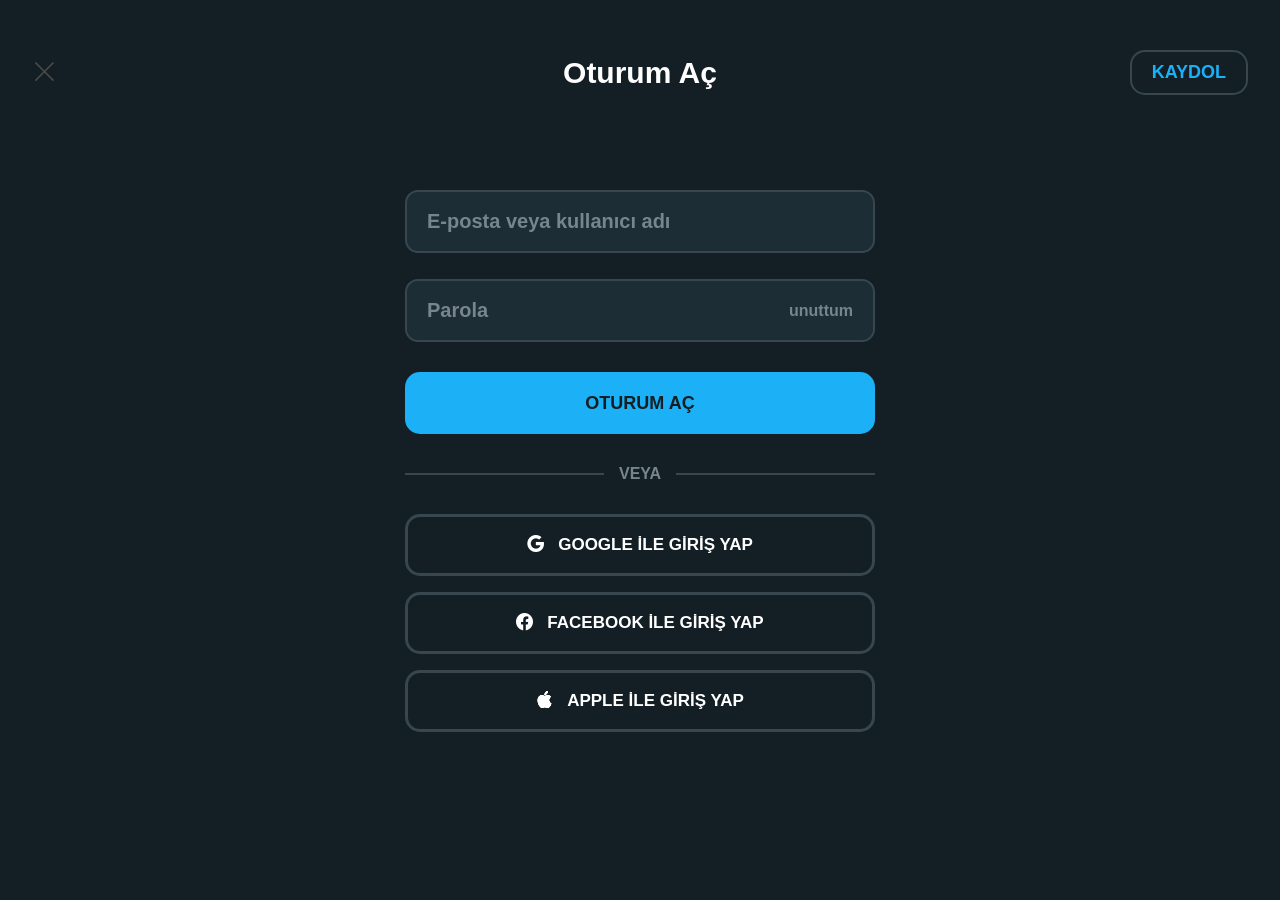
<file: oturum.html>
<!DOCTYPE html>
<html lang="en">
<head>
    <meta charset="UTF-8">
    <meta name="viewport" content="width=device-width, initial-scale=1.0">
    <title>Oturum Aç</title>
        <link rel="stylesheet" href="https://cdn.jsdelivr.net/npm/bootstrap-icons@1.13.1/font/bootstrap-icons.min.css">
        <link rel="stylesheet" href="styleoturum.css">
    </head>
<body>

    <div class="navbar">
            <i class="bi bi-x-lg"></i>
            <h1 class="baslik">Oturum Aç</h1>
            <button class="btnkaydol">KAYDOL</button>

    </div>

    <div class="information">

        <div class="input-group">
        <input class="eposta" type="email" id="email" name="email" placeholder="E-posta veya kullanıcı adı">
    </div>
    <div class="input-group">
        <input class="parola" type="password" id="password" name="password" placeholder="Parola">
        <span class="unuttum">unuttum</span>
    </div>
        <button class="btnoturum">OTURUM AÇ</button>
    

        <div class="veya-bolumu">
            <div class="cizgi"></div>
            <span>VEYA</span>
            <div class="cizgi"></div>
        </div>


   <button class="social-btn google-btn">
        <i class="bi bi-google"></i> GOOGLE İLE GİRİŞ YAP
    </button>
    
    <button class="social-btn facebook-btn">
        <i class="bi bi-facebook"></i> FACEBOOK İLE GİRİŞ YAP
    </button>
    
    <button class="social-btn apple-btn">
        <i class="bi bi-apple"></i> APPLE İLE GİRİŞ YAP
    </button>
</div>

</body>
</html>
</file>
<file: styleoturum.css>
* {
    box-sizing: border-box;
    margin: 0;
    padding: 0;
    font-family: duolingo-sans,sans-serif;
}
body {
    background-color: #131f24;
    color: #4b4b4b;
}

/*NAVBAR*/
.navbar {
    position: relative;
    display: flex;
    justify-content: space-between;
    align-items: center;
    background-color: #131f24;
    padding: 50px 32px;
}

.baslik {
    position: absolute;
    left: 50%;
    transform: translateX(-50%);
    font-size: 30px;
    font-weight: 800;
    color: #fffefe;
    cursor: pointer;
}
.bi-x-lg {
    font-size: 25px;
    color: #4b4b4b;
    cursor: pointer;
}
.bi-x-lg:hover {
    color: #1cb0f6;
}

.btnkaydol{
    background-color:transparent;
    border: 2px solid #37464f;
    color: #1cb0f6;
    font-size: 18px;
    font-weight: 700;
    padding: 10px 20px;
    border-radius: 15px;
    cursor: pointer;
}

/* GÖVDE */
.information {
    display: flex;
    flex-direction: column;
    align-items: center;
    justify-content: center;
    gap: 16px;
    margin-top: 35px; /* Navbarın altı boşluk */
    
}

/* Her bir input kutusu */
.input-group {
    position: relative;
    width: 470px; 
    background-color: #1d2d35;
    border: 2px solid #37464f;
    border-radius: 13px; /* Kenarları ovalleşti */
    display: flex;
    align-items: center;
        margin-top: 10px;
}

.input-group input {
    width: 100%;
     height: 100%;
    background: transparent;
    border: none;
    outline: none;
    padding: 18px 20px;
    color: #ffffff;
    font-size: 20px;
        font-weight: 600;
}

.input-group input::placeholder {
    color: #77868c;
}

/* Parola yanındaki yazı */
.unuttum {
    position: absolute;
    right: 20px;
    color: #77868c;
    font-size: 16px;
    font-weight: 700;
    cursor: pointer;
}
.unuttum:hover {
    color: #ffffff;
}

/* OTURUM AÇ Butonu */
.btnoturum {
    width: 470px;
    height: 62px;
    background-color: #1cb0f6;
    color: #131f24;
    border: none;
    border-radius: 15px;
    font-size: 18px;
    font-weight: 800;
    cursor: pointer;
    margin-top: 14px;
}

        .btnoturum:hover {
    background-color: #1899d6;
}
/* VEYA Bölümü */
.veya-bolumu {
    display: flex;
    align-items: center;
    width: 470px;
    margin: 15px 0;
}

.veya-bolumu .cizgi {
    flex: 1;
    height: 2px;
    background-color: #37464f;
}

.veya-bolumu span {
    padding: 0 15px;
    color: #77868c;
    font-size: 16px;
    font-weight: 700;
}

/* Sosyal Giriş Butonları */
.social-btn {
    display: flex;
    align-items: center;
    justify-content: center;
    width: 470px;
    height: 62px;
    background-color: transparent;
    color: #ffffff;
    border: 3px solid #37464f;
    border-radius: 15px;
    font-size: 17px;
    font-weight: 700;
    cursor: pointer;
    gap: 14px;
}
.social-btn:hover {
    background-color: #1d2d35;
}
</file>
